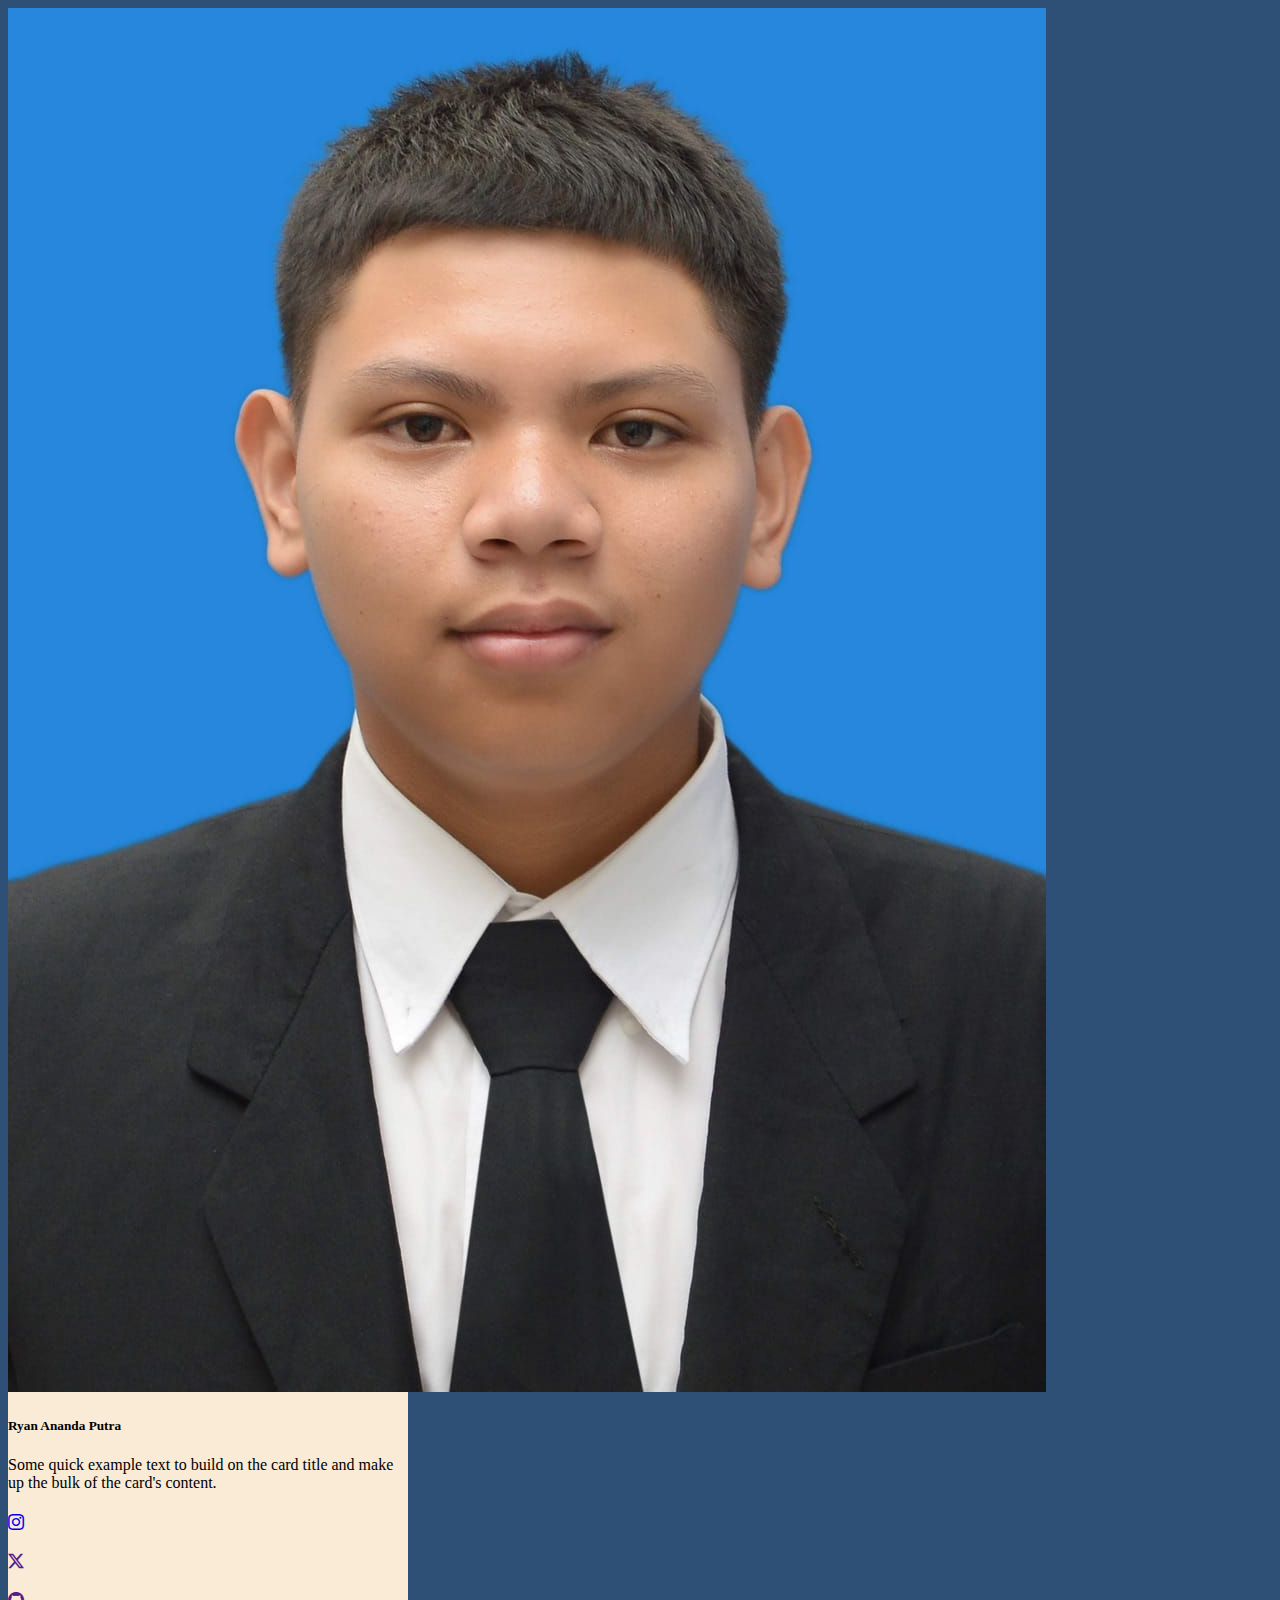
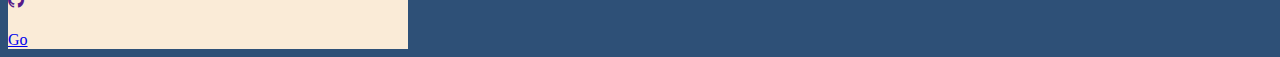
<file: index.html>
<!DOCTYPE html>
<html lang="en">
<head>
    <meta charset="UTF-8">
    <meta name="viewport" content="width=device-width, initial-scale=1.0">
    <link href="https://cdn.jsdelivr.net/npm/bootstrap@5.0.2/dist/css/bootstrap.min.css" rel="stylesheet" integrity="sha384-EVSTQN3/azprG1Anm3QDgpJLIm9Nao0Yz1ztcQTwFspd3yD65VohhpuuCOmLASjC" crossorigin="anonymous">
    <link rel="stylesheet" href="https://cdn.jsdelivr.net/npm/bootstrap-icons@1.11.3/font/bootstrap-icons.min.css">
    <link rel="stylesheet" href="style.css">
    <title>Centered Card</title>
</head>
<body >
    <div class="d-flex justify-content-center align-items-center vh-100">

        <div class="card shadow" style="width: 25rem;">
            <img src="assets/profile.jpeg" class="card-img-top" alt="Card image">
            <div class="card-body">
                <div class="text-center">
                    
                    <h5 class="card-title">Ryan Ananda Putra</h5>
                    <p class="card-text">Some quick example text to build on the card title and make up the bulk of the card's content.</p>
                    <div class="d-flex justify-content-center">
                        <h4 class="me-5"><a href="https://www.instagram.com/ryn.ananda/profilecard/?igsh=MWw2MnNjM3JsYTh6Mw=="><i class="bi bi-instagram"></i></a></h4>
                        <h4 class="me-5"><a href=""><i class="bi bi-twitter-x"></i></a></h4>
                        <h4><a href=""><i class="bi bi-github"></i></a></h4>
                    </div>
                    <a href="profile.html" class="btn btn-primary">Go</a>
                    
            </div>
        </div>
    </div>

<script src="https://cdn.jsdelivr.net/npm/@popperjs/core@2.9.2/dist/umd/popper.min.js" integrity="sha384-IQsoLXl5PILFhosVNubq5LC7Qb9DXgDA9i+tQ8Zj3iwWAwPtgFTxbJ8NT4GN1R8p" crossorigin="anonymous"></script>
<script src="https://cdn.jsdelivr.net/npm/bootstrap@5.0.2/dist/js/bootstrap.min.js" integrity="sha384-cVKIPhGWiC2Al4u+LWgxfKTRIcfu0JTxR+EQDz/bgldoEyl4H0zUF0QKbrJ0EcQF" crossorigin="anonymous"></script>
</body>
</html>
</file>
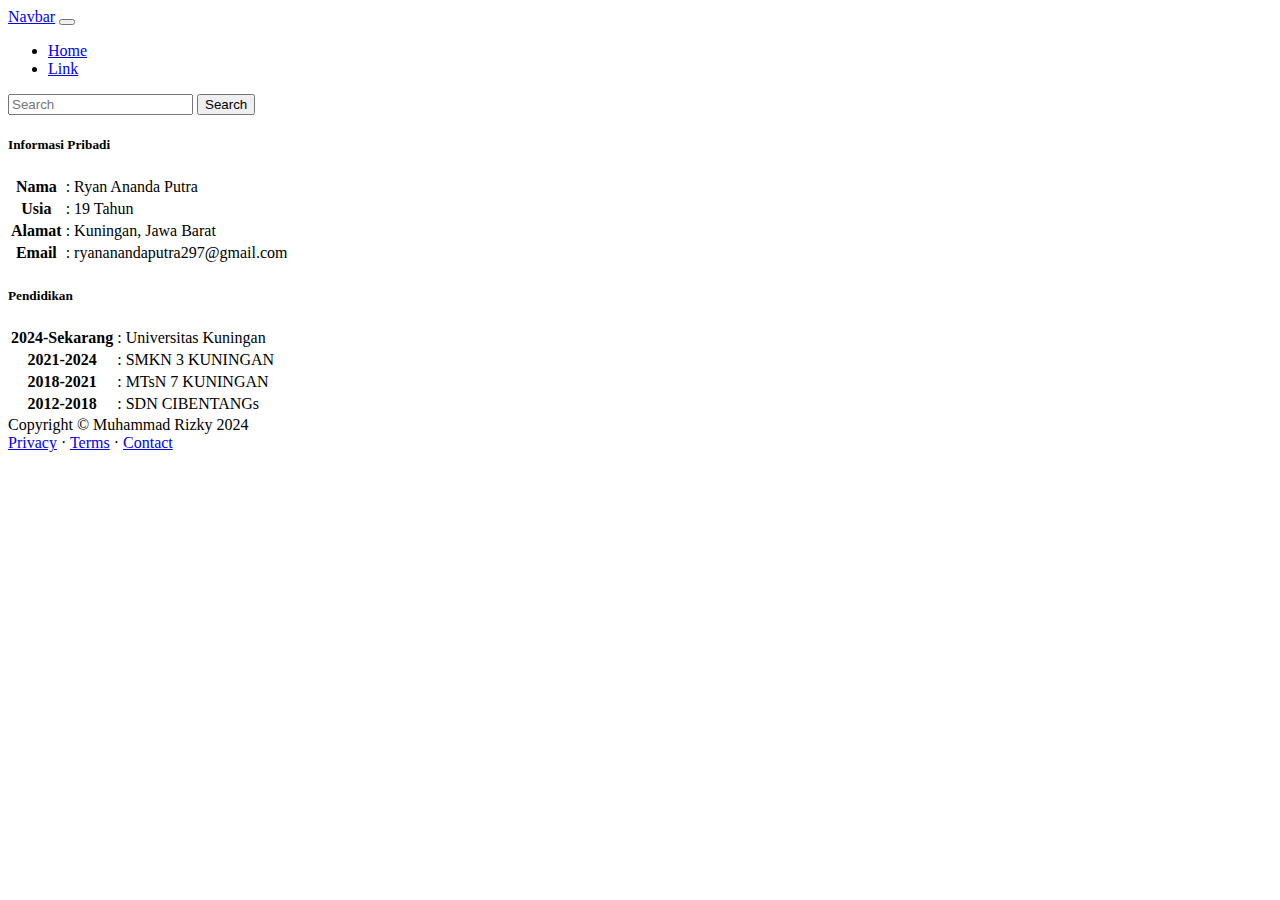
<file: profile.html>
<!DOCTYPE html>
<html lang="en">
<head>
    <meta charset="UTF-8">
    <meta name="viewport" content="width=device-width, initial-scale=1.0">
    <link href="https://cdn.jsdelivr.net/npm/bootstrap@5.0.2/dist/css/bootstrap.min.css" rel="stylesheet" integrity="sha384-EVSTQN3/azprG1Anm3QDgpJLIm9Nao0Yz1ztcQTwFspd3yD65VohhpuuCOmLASjC" crossorigin="anonymous">

    <title>Document</title>
</head>
<body>
    <nav class="navbar navbar-expand-lg navbar-light bg-light">
        <div class="container-fluid">
          <a class="navbar-brand" href="#">Navbar</a>
          <button class="navbar-toggler" type="button" data-bs-toggle="collapse" data-bs-target="#navbarSupportedContent" aria-controls="navbarSupportedContent" aria-expanded="false" aria-label="Toggle navigation">
            <span class="navbar-toggler-icon"></span>
          </button>
          <div class="collapse navbar-collapse" id="navbarSupportedContent">
            <ul class="navbar-nav me-auto mb-2 mb-lg-0">
              <li class="nav-item">
                <a class="nav-link active" aria-current="page" href="index.html">Home</a>
              </li>
              <li class="nav-item">
                <a class="nav-link" href="#">Link</a>
              </li>
        
            </ul>
            <form class="d-flex">
              <input class="form-control me-2" type="search" placeholder="Search" aria-label="Search">
              <button class="btn btn-outline-success" type="submit">Search</button>
            </form>
          </div>
        </div>
      </nav>
      
    <div class="d-flex justify-content-center align-items-center vh-100">
    <div class="container">
        <div class="card shadow mx-auto mb-5" style="width: 28rem;">
            <div class="card-body">
                <div class="text-center mb-4">
                    <h5 class="card-title">Informasi Pribadi</h5>
                </div>
                <table class="table table-borderless">
                    <tbody>
                        <tr>
                            <th scope="row">Nama</th>
                            <td>:</td>
                            <td>Ryan Ananda Putra</td>
                        </tr>
                        <tr>
                            <th scope="row">Usia</th>
                            <td>:</td>
                            <td>19 Tahun</td>
                        </tr>
                        <tr>
                            <th scope="row">Alamat</th>
                            <td>:</td>
                            <td>Kuningan, Jawa Barat</td>
                        </tr>
                        <tr>
                            <th scope="row">Email</th>
                            <td>:</td>
                            <td>ryananandaputra297@gmail.com</td>
                        </tr>
                    </tbody>
                </table>
            </div>
        </div>

        <div class="card shadow mx-auto mb-5" style="width: 28rem;">
            <div class="card-body">
                <div class="text-center mb-4">
                    <h5 class="card-title">Pendidikan</h5>
                </div>
                <table class="table table-borderless">
                    <tbody>
                        <tr>
                            <th scope="row">2024-Sekarang</th>
                            <td>:</td>
                            <td>Universitas Kuningan</td>
                        </tr>
                        <tr>
                            <th scope="row">2021-2024</th>
                            <td>:</td>
                            <td>SMKN 3 KUNINGAN</td>
                        </tr>
                        <tr>
                            <th scope="row">2018-2021</th>
                            <td>:</td>
                            <td>MTsN 7 KUNINGAN</td>
                        </tr>
                        <tr>
                            <th scope="row">2012-2018</th>
                            <td>:</td>
                            <td>SDN CIBENTANGs</td>
                        </tr>
                    </tbody>
                </table>
            </div>
        </div>
    </div>
</div>

     <!-- Footer-->
     <footer class="bg-white py-4 mt-auto">
        <div class="container px-5">
            <div class="row align-items-center justify-content-between flex-column flex-sm-row">
                <div class="col-auto"><div class="small m-0">Copyright &copy; Muhammad Rizky 2024</div></div>
                <div class="col-auto">
                    <a class="small" href="#!">Privacy</a>
                    <span class="mx-1">&middot;</span>
                    <a class="small" href="#!">Terms</a>
                    <span class="mx-1">&middot;</span>
                    <a class="small" href="#!">Contact</a>
                </div>
            </div>
        </div>
    </footer>
</body>
<script src="https://cdn.jsdelivr.net/npm/@popperjs/core@2.9.2/dist/umd/popper.min.js" integrity="sha384-IQsoLXl5PILFhosVNubq5LC7Qb9DXgDA9i+tQ8Zj3iwWAwPtgFTxbJ8NT4GN1R8p" crossorigin="anonymous"></script>
<script src="https://cdn.jsdelivr.net/npm/bootstrap@5.0.2/dist/js/bootstrap.min.js" integrity="sha384-cVKIPhGWiC2Al4u+LWgxfKTRIcfu0JTxR+EQDz/bgldoEyl4H0zUF0QKbrJ0EcQF" crossorigin="anonymous"></script>

</html>
</file>
<file: style.css>
body{
    background-color:#2E5077;
}

.card {
    background-color: antiquewhite;
}
</file>
